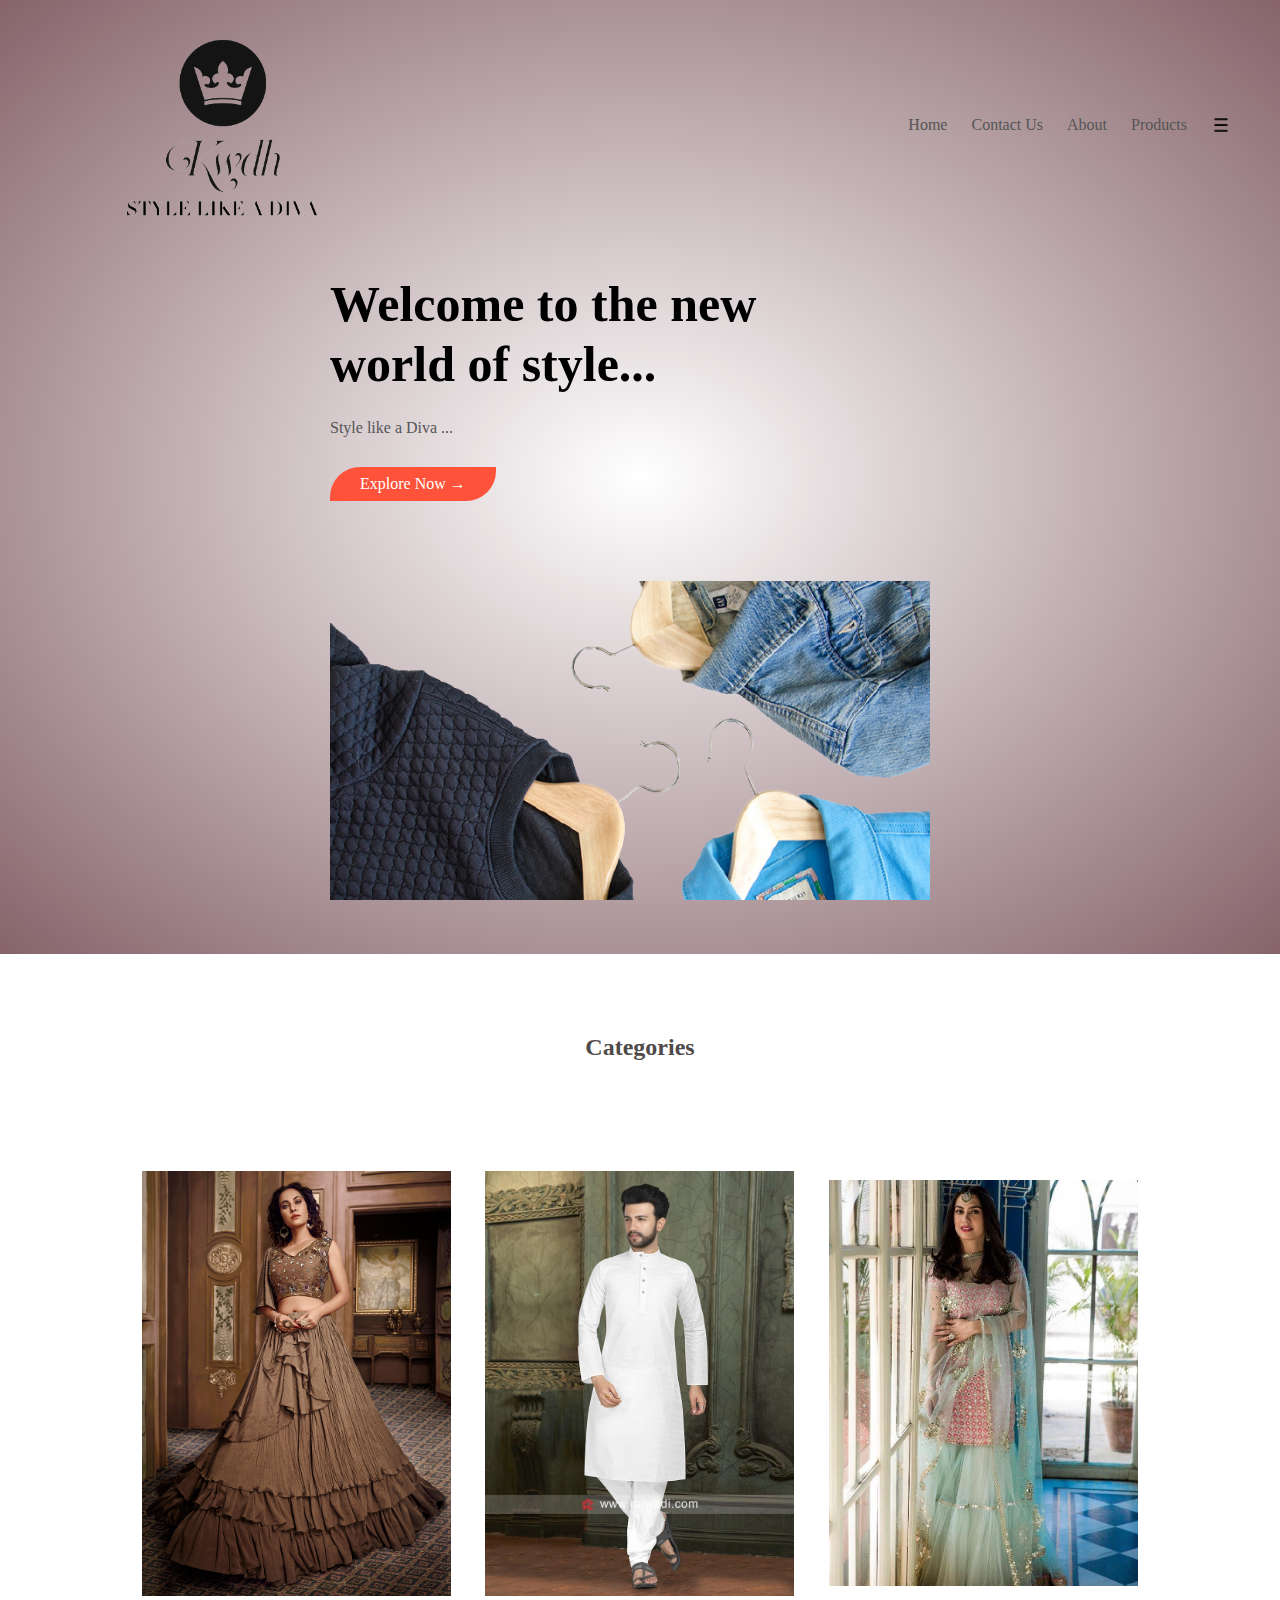
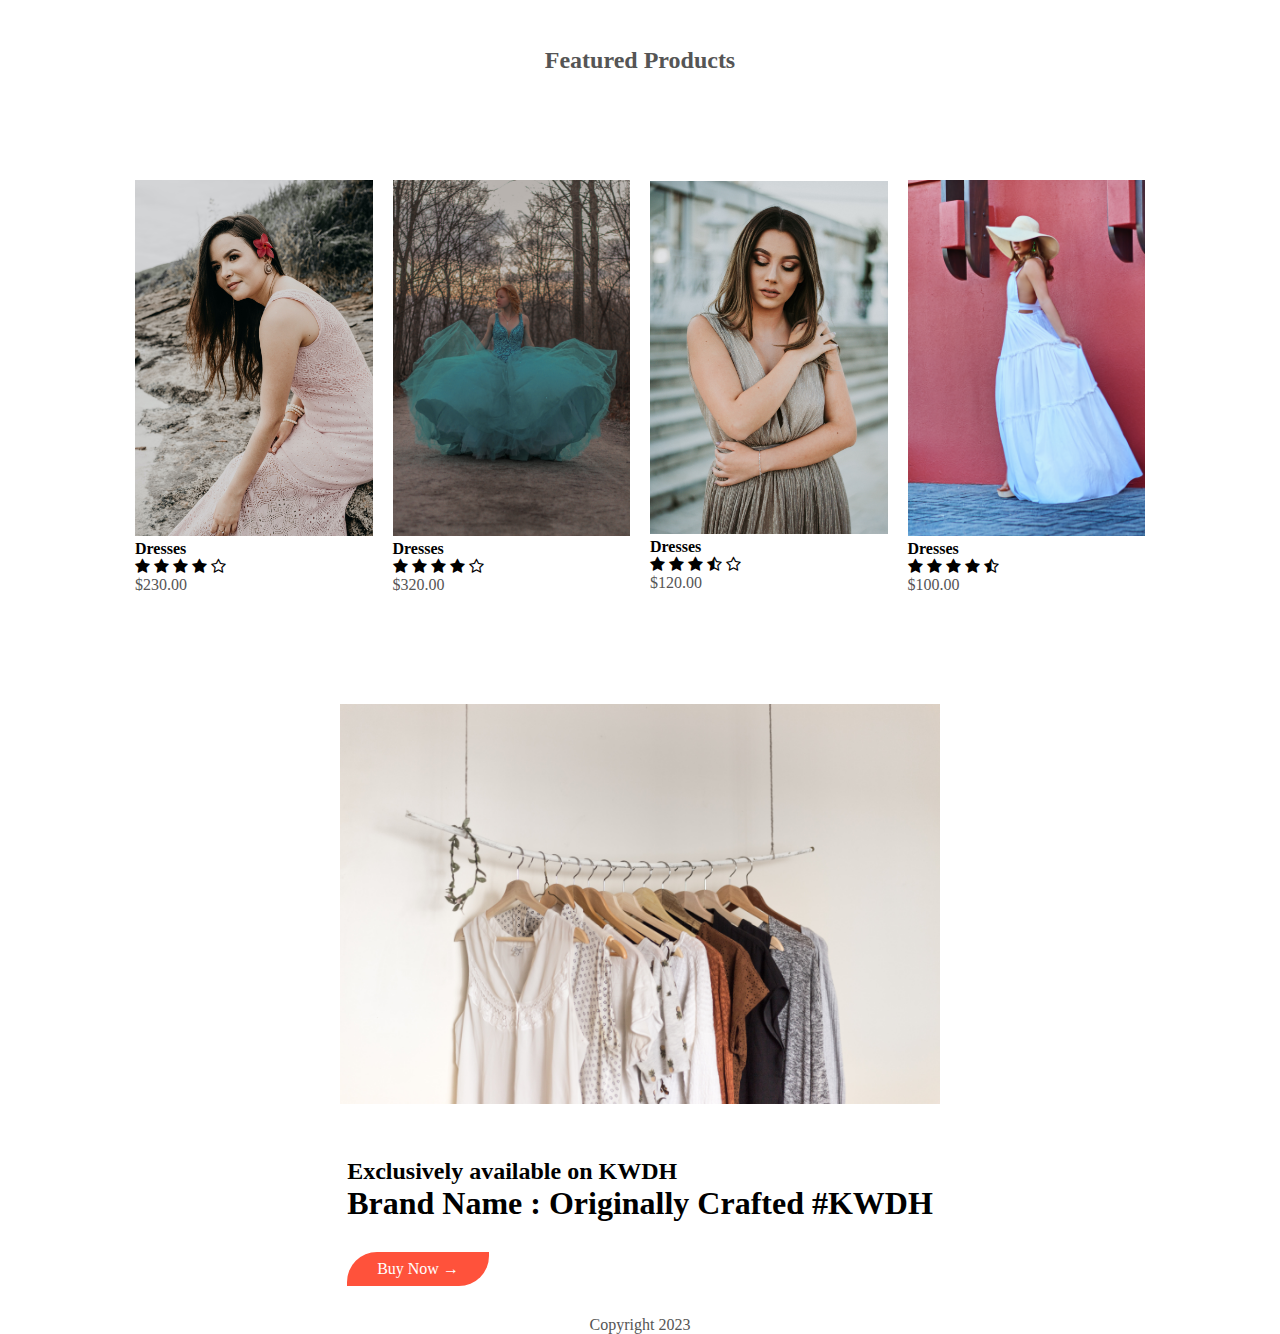
<file: catalog/index.html>
<!DOCTYPE html>
<html lang="en">
    <head>
        <meta charset="UTF-8">
        <title>Welcome to kwdh</title>
        <link rel="stylesheet" href="style.css">
        <link rel="stylesheet" href="https://stackpath.bootstrapcdn.com/font-awesome/4.7.0/css/font-awesome.min.css">
    </head>
    <body >
        <div class="header">
        <div class="container">
            <div class="navbar">
                <div class="logo">
                    <img src="images/logo.png" width="350px">
                </div>
                <nav>
                    <ul>
                        <li><a href="">Home</a></li>
                        <li><a href="">Contact Us</a></li>
                        <li><a href="">About</a></li>
                        <li><a href="">Products</a></li>
                    </ul>
                </nav>
                <img src="images/menu.png" class="menu-icon">
            </div>
            <div class="row">
                <div class="col-2">
                      <h1>Welcome to the new <br> world of style...</h1>
                      <p>Style like a Diva ...</p>
                      <a href="explore.html" class="btn">Explore Now &#8594;</a>
                </div>
                <div class="col-2">
                        <img src="images/image2.png">
                </div>
            </div>

        </div>
    </div>
        
    <div class="categories">
        <div class="small-container">
            <h2 class="tittle"> Categories</h2>
            <div class="row">
                <div class="col-3">
                    <img src="images/fc1.jpg">
                </div>
                <div class="col-3">
                    <img src="images/fc4.jpg">
                </div>
                <div class="col-3">
                    <img src="images/fc3.jpg">
                </div>
            </div>
        </div>
    </div>
          
    <div class="small-container">
        <h2 class="title">Featured Products</h2>
        <div class="row">
            <div class="col-4">
                   <img src="images/jonathan-borba-z96wMjSFKoM-unsplash.jpg">
                   <h4>Dresses</h4>
                   <div class="rating">
                    <i class="fa fa-star"></i>
                    <i class="fa fa-star"></i>
                    <i class="fa fa-star"></i>
                    <i class="fa fa-star"></i>
                    <i class="fa fa-star-o"></i>
                   </div>
                   <p>$230.00</p>
            </div>
            <div class="col-4">
                <img src="images/cg2.jpg">
                <h4>Dresses</h4>
                <div class="rating">
                 <i class="fa fa-star"></i>
                 <i class="fa fa-star"></i>
                 <i class="fa fa-star"></i>
                 <i class="fa fa-star"></i>
                 <i class="fa fa-star-o"></i>
                </div>
                <p>$320.00</p>
         </div>
         <div class="col-4">
            <img src="images/cg5.jpg">
            <h4>Dresses</h4>
            <div class="rating">
             <i class="fa fa-star"></i>
             <i class="fa fa-star"></i>
             <i class="fa fa-star"></i>
             <i class="fa fa-star-half-o"></i>
             <i class="fa fa-star-o"></i>
            </div>
            <p>$120.00</p>
     </div>
     <div class="col-4">
        <img src="images/chalo-garcia-JcWfwAIN0tc-unsplash.jpg">
        <h4>Dresses</h4>
        <div class="rating">
         <i class="fa fa-star"></i>
         <i class="fa fa-star"></i>
         <i class="fa fa-star"></i>
         <i class="fa fa-star"></i>
         <i class="fa fa-star-half-o"></i>
        </div>
        <p>$100.00</p>
 </div>

        </div>
    </div>
    <div class="offer">
        <div class="small-container">
            <div class="row">
                <div class="col-5">
                       <img src="images/priscilla-du-preez-dlxLGIy-2VU-unsplash.jpg" class="offer-img">
                </div>
                 <div class="col-5">
                     <h2>Exclusively available on KWDH</h2>
                     <h1> Brand Name : Originally Crafted #KWDH</h1>
                     <a href="" class="btn">Buy Now &#8594;</a>
                 </div>
            </div>
        </div>
    </div>
    
    <div class="footer">
        <div class="container">
            <div class="row">
                <div class="footer-col-1">
                    <h3></h3>
                </div>
            </div>
            
            <p class="Copyright">Copyright 2023</p>
        </div>
    </div>
    </body>
</html>
</file>
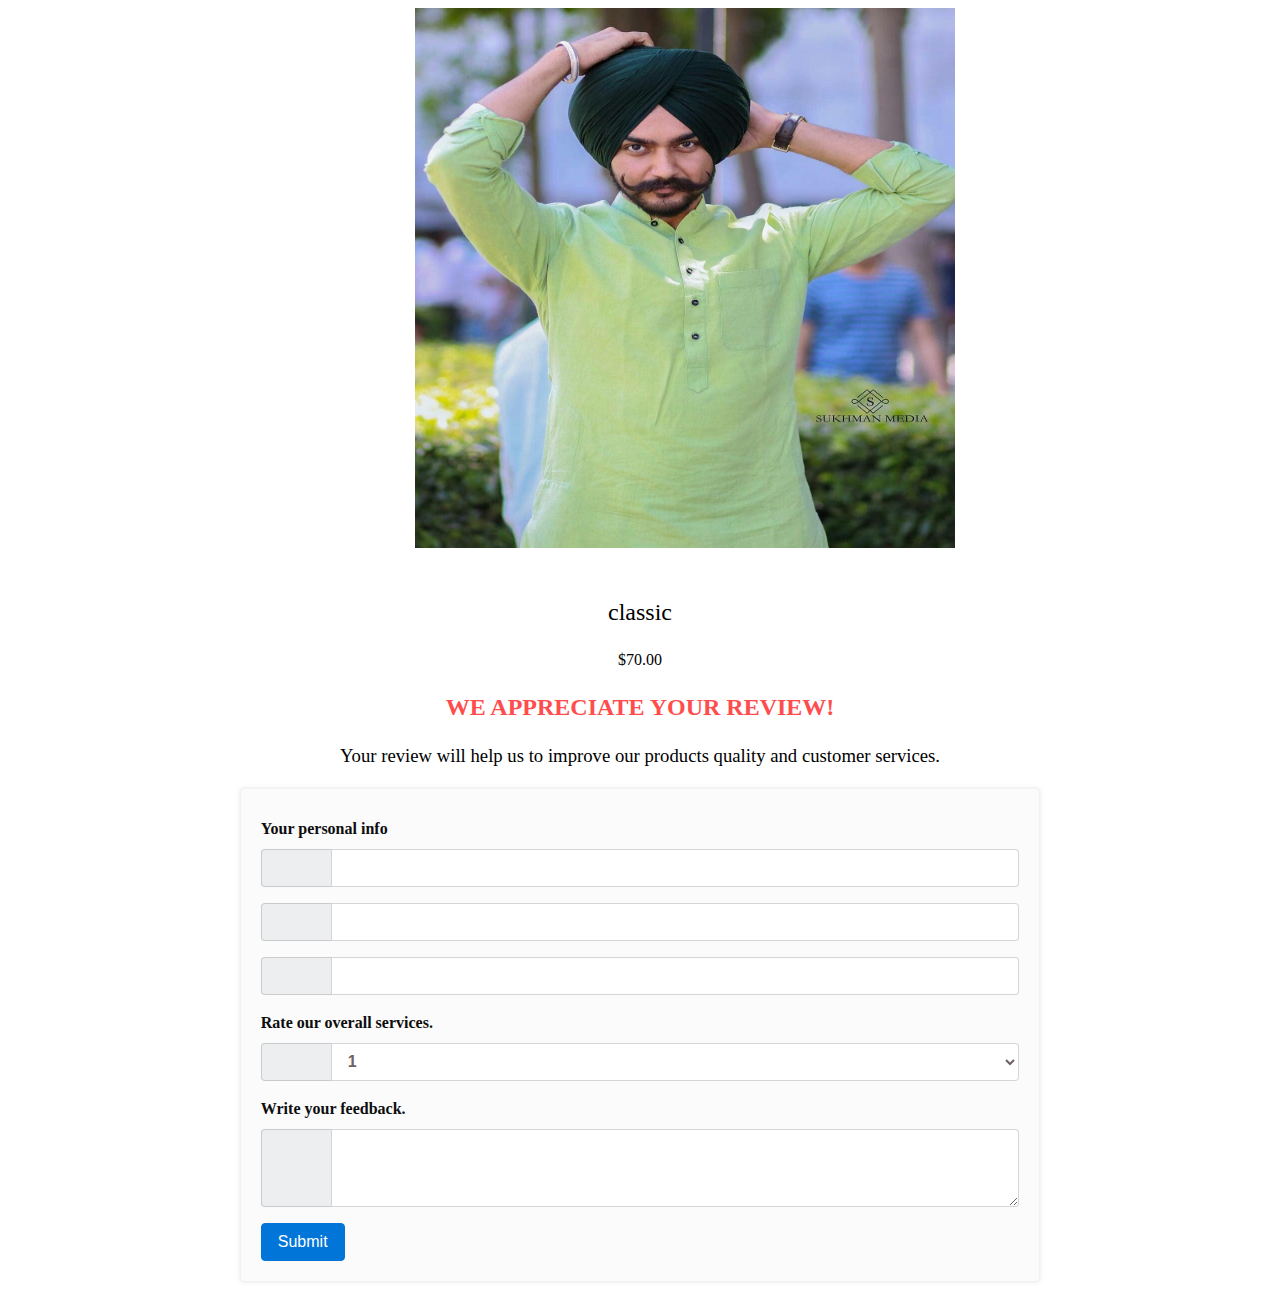
<file: catalog/classic.html>
<!DOCTYPE html>
<html lang="en">
<head>
    <meta charset="UTF-8">
    <meta http-equiv="X-UA-Compatible" content="IE=edge">
    <meta name="viewport" content="width=device-width, initial-scale=1.0">
    <title>Document</title>
  <style>
    #cf {
        position:relative;
        height:281px;
        width:450px;
        margin:0 auto;
      }
      
      #cf img {
        position:absolute;
        left:0;
        -webkit-transition: opacity 0s ease-in-out;
        -moz-transition: opacity 3s ease-in-out;
        -o-transition: opacity 3s ease-in-out;
        transition: opacity 3s ease-in-out;
      }
      
      #cf img.top:hover {
        opacity:0;
      }
      
    #feedback {
  max-width: 60%;
  width: 100%;
  margin: 10px auto;
  padding: 20px;
  border: solid 1px #f1f1f1;
  background: #fbfbfb;
  box-shadow: #e6e6e6 0 0 4px ;
  border-radius: 0.25rem;
}

@media (max-width: 720px) {
  #feedback{
    max-width: 90%;
  }
}

@media (max-width: 500px) {
  #feedback{
    padding: 10px;
  }
}

#fh2{
 padding: 2px 15px;
 color: #ff4d4d;
 text-align: center;
 
 
}

@media (max-width: 400px) {
  #fh2{
    font-size: 20px;
  }
}


#fh6 {
 padding: 2px 15px;
 color: #4d0er;
 text-align: center;
 font-weight: normal;
}

@media (max-width: 400px) {
  #fh6{
    font-size: 12px;
  }
}

.pinfo {
 margin: 8px auto;
 font-weight: bold;
 line-height: 1.5;
 color: #0d0d0d;
}
.form-group {
  margin-bottom: 1rem;
}
  
.form-control {
  display: block;
  width: 100%;
  padding: 0.5rem 0.75rem;
  font-size: 1rem;
  line-height: 1.25;
  font-weight: bold;
  color: #6C6262;
  background-color: #fff;
  background-image: none;
  -webkit-background-clip: padding-box;
          background-clip: padding-box;
  border: 1px solid rgba(0, 0, 0, 0.15);
  border-radius: 0.25rem;
  -webkit-transition: border-color ease-in-out 0.15s, -webkit-box-shadow ease-in-out 0.15s;
  transition: border-color ease-in-out 0.15s, -webkit-box-shadow ease-in-out 0.15s;
  -o-transition: border-color ease-in-out 0.15s, box-shadow ease-in-out 0.15s;
  transition: border-color ease-in-out 0.15s, box-shadow ease-in-out 0.15s;
  transition: border-color ease-in-out 0.15s, box-shadow ease-in-out 0.15s, -webkit-box-shadow ease-in-out 0.15s;
}

.form-control::-ms-expand {
  background-color: transparent;
  border: 0;
}

.form-control:focus {
  color: #696060;
  background-color: #fff;
  border-color: #5cb3fd;
  outline: none;
}

.form-control::-webkit-input-placeholder {
  color: #F34949;
  opacity: 1;
}

.form-control::-moz-placeholder {
  color: brown;
  opacity: 1;
}

.form-control:-ms-input-placeholder {
  color: blue;
  opacity: 1;
}

.form-control::placeholder {
  color: white;
  opacity: 1;
}

.form-control:disabled, .form-control[readonly] {
  background-color: red;
  opacity: 1;
}

.form-control:disabled {
  cursor: not-allowed;
}

select.form-control:not([size]):not([multiple]) {
  height: calc(2.25rem + 2px);
}

select.form-control:focus::-ms-value {
  color: green;
  background-color: #fff;
}

.form-control-file,
.form-control-range {
  display: block;
}

.input-group {
  position: relative;
  display: -webkit-box;
  display: -webkit-flex;
  display: -ms-flexbox;
  display: flex;
  width: 100%;
}

.input-group .form-control {
  position: relative;
  z-index: 2;
  -webkit-box-flex: 1;
  -webkit-flex: 1 1 auto;
      -ms-flex: 1 1 auto;
          flex: 1 1 auto;
  width: 1%;
  margin-bottom: 0;
}

.input-group .form-control:focus, .input-group .form-control:active, .input-group .form-control:hover {
  z-index: 3;
}

.input-group-addon,
.input-group-btn,
.input-group .form-control {
  display: -webkit-box;
  display: -webkit-flex;
  display: -ms-flexbox;
  display: flex;
  -webkit-box-orient: vertical;
  -webkit-box-direction: normal;
  -webkit-flex-direction: column;
      -ms-flex-direction: column;
          flex-direction: column;
  -webkit-box-pack: center;
  -webkit-justify-content: center;
      -ms-flex-pack: center;
          justify-content: center;
}

.input-group-addon:not(:first-child):not(:last-child),
.input-group-btn:not(:first-child):not(:last-child),
.input-group .form-control:not(:first-child):not(:last-child) {
  border-radius: 0;
}

.input-group-addon,
.input-group-btn {
  white-space: nowrap;
  vertical-align: middle;
}

.input-group-addon {
  width: 45px;
  padding: 0.5rem 0.75rem;
  margin-bottom: 0;
  font-size: 1rem;
  font-weight: normal;
  line-height: 1.25;
  color: #2e2e2e;
  text-align: center;
  background-color: #eceeef;
  border: 1px solid rgba(0, 0, 0, 0.15);
  border-radius: 0.25rem;
}

.input-group-addon.form-control-sm,
.input-group-sm > .input-group-addon,
.input-group-sm > .input-group-btn > .input-group-addon.btn {
  padding: 0.25rem 0.5rem;
  font-size: 0.875rem;
  border-radius: 0.2rem;
}

.input-group-addon.form-control-lg,
.input-group-lg > .input-group-addon,
.input-group-lg > .input-group-btn > .input-group-addon.btn {
  padding: 0.75rem 1.5rem;
  font-size: 1.25rem;
  border-radius: 0.3rem;
}

.input-group-addon input[type="radio"],
.input-group-addon input[type="checkbox"] {
  margin-top: 0;
}

.input-group .form-control:not(:last-child),
.input-group-addon:not(:last-child),
.input-group-btn:not(:last-child) > .btn,
.input-group-btn:not(:last-child) > .btn-group > .btn,
.input-group-btn:not(:last-child) > .dropdown-toggle,
.input-group-btn:not(:first-child) > .btn:not(:last-child):not(.dropdown-toggle),
.input-group-btn:not(:first-child) > .btn-group:not(:last-child) > .btn {
  border-bottom-right-radius: 0;
  border-top-right-radius: 0;
}

.input-group-addon:not(:last-child) {
  border-right: 0;
}

.input-group .form-control:not(:first-child),
.input-group-addon:not(:first-child),
.input-group-btn:not(:first-child) > .btn,
.input-group-btn:not(:first-child) > .btn-group > .btn,
.input-group-btn:not(:first-child) > .dropdown-toggle,
.input-group-btn:not(:last-child) > .btn:not(:first-child),
.input-group-btn:not(:last-child) > .btn-group:not(:first-child) > .btn {
  border-bottom-left-radius: 0;
  border-top-left-radius: 0;
}

.form-control + .input-group-addon:not(:first-child) {
  border-left: 0;
}

.btn {
  display: inline-block;
  font-weight: normal;
  line-height: 1.25;
  text-align: center;
  white-space: nowrap;
  vertical-align: middle;
  -webkit-user-select: none;
     -moz-user-select: none;
      -ms-user-select: none;
          user-select: none;
  border: 1px solid transparent;
  padding: 0.5rem 1rem;
  font-size: 1rem;
  border-radius: 0.25rem;
  -webkit-transition: all 0.2s ease-in-out;
  -o-transition: all 0.2s ease-in-out;
  transition: all 0.2s ease-in-out;
}

.btn:focus, .btn:hover {
  text-decoration: none;
}

.btn:focus, .btn.focus {
  outline: 0;
  -webkit-box-shadow: 0 0 0 2px rgba(2, 117, 216, 0.25);
          box-shadow: 0 0 0 2px rgba(2, 117, 216, 0.25);
}

.btn.disabled, .btn:disabled {
  cursor: not-allowed;
  opacity: .65;
}

.btn:active, .btn.active {
  background-image: none;
}

a.btn.disabled,
fieldset[disabled] a.btn {
  pointer-events: none;
}

.btn-primary {
  color: #fff;
  background-color: #0275d8;
  border-color: #0275d8;
}

.btn-primary:hover {
  color: #fff;
  background-color: #025aa5;
  border-color: #01549b;
}

.btn-primary:focus, .btn-primary.focus {
  -webkit-box-shadow: 0 0 0 2px rgba(2, 117, 216, 0.5);
          box-shadow: 0 0 0 2px rgba(2, 117, 216, 0.5);
}

.btn-primary.disabled, .btn-primary:disabled {
  background-color: #0275d8;
  border-color: #0275d8;
}

.btn-primary:active, .btn-primary.active,
.show > .btn-primary.dropdown-toggle {
  color: #fff;
  background-color: #025aa5;
  background-image: none;
  border-color: #01549b;
}
   
    </style>
</head>

<body>
    <div id="cf">
        <img class="top" src="images/kurta4.jpg" width="540px" height="540px" >
      </div>
<br>
<br>
<br>
<br>
<br>
<br>
<br>
<br>
<br>
<br>
<br>
<br>
<br>
<br>
<br>
<br>
<script src="images/kurta4.jpg"></script>
<h2 id="fh6">classic</h2>
<h4 id="fh6">$70.00</h4>
<h2 id="fh2">WE APPRECIATE YOUR REVIEW!</h2>
<h3 id="fh6">Your review will help us to improve our products quality and customer services.</h3>


<form id="feedback" action="">
  <div class="pinfo">Your personal info</div>
  
<div class="form-group">
  <div class="col-md-4 inputGroupContainer">
  <div class="input-group">
  <span class="input-group-addon"><i class="fa fa-user"></i></span>
  <input  name="name" placeholder="John Doe" class="form-control"  type="text">
    </div>
  </div>
</div>

<div class="form-group">
  <div class="col-md-4 inputGroupContainer">
  <div class="input-group">
  <span class="input-group-addon"><i class="fa fa-envelope"></i></span>
    <input name="email" type="email" class="form-control" placeholder="john.doe@yahoo.com">
     </div>
  </div>
</div>

<div class="form-group">
  <div class="col-md-4 inputGroupContainer">
  <div class="input-group">
    <span class="input-group-addon"><i class="fa fa-phone"></i></span>
    <input  name="Phonenumber" placeholder="9056811000" class="form-control"  type="digit">
    </div>
  </div>
</div>

 <div class="pinfo">Rate our overall services.</div>
  

<div class="form-group">
  <div class="col-md-4 inputGroupContainer">
  <div class="input-group">
  <span class="input-group-addon"><i class="fa fa-heart"></i></span>
   <select class="form-control" id="rate">
      <option value="1star">1</option>
      <option value="2stars">2</option>
      <option value="3stars">3</option>
      <option value="4stars">4</option>
      <option value="5stars">5</option>
    </select>
    </div>
  </div>
</div>

 <div class="pinfo">Write your feedback.</div>
  

<div class="form-group">
  <div class="col-md-4 inputGroupContainer">
  <div class="input-group">
  <span class="input-group-addon"><i class="fa fa-pencil"></i></span>
  <textarea class="form-control" id="review" rows="3"></textarea>
 
    </div>
  </div>
</div>

 <button type="submit" class="btn btn-primary">Submit</button>


</form>

</body>
</html>
</file>
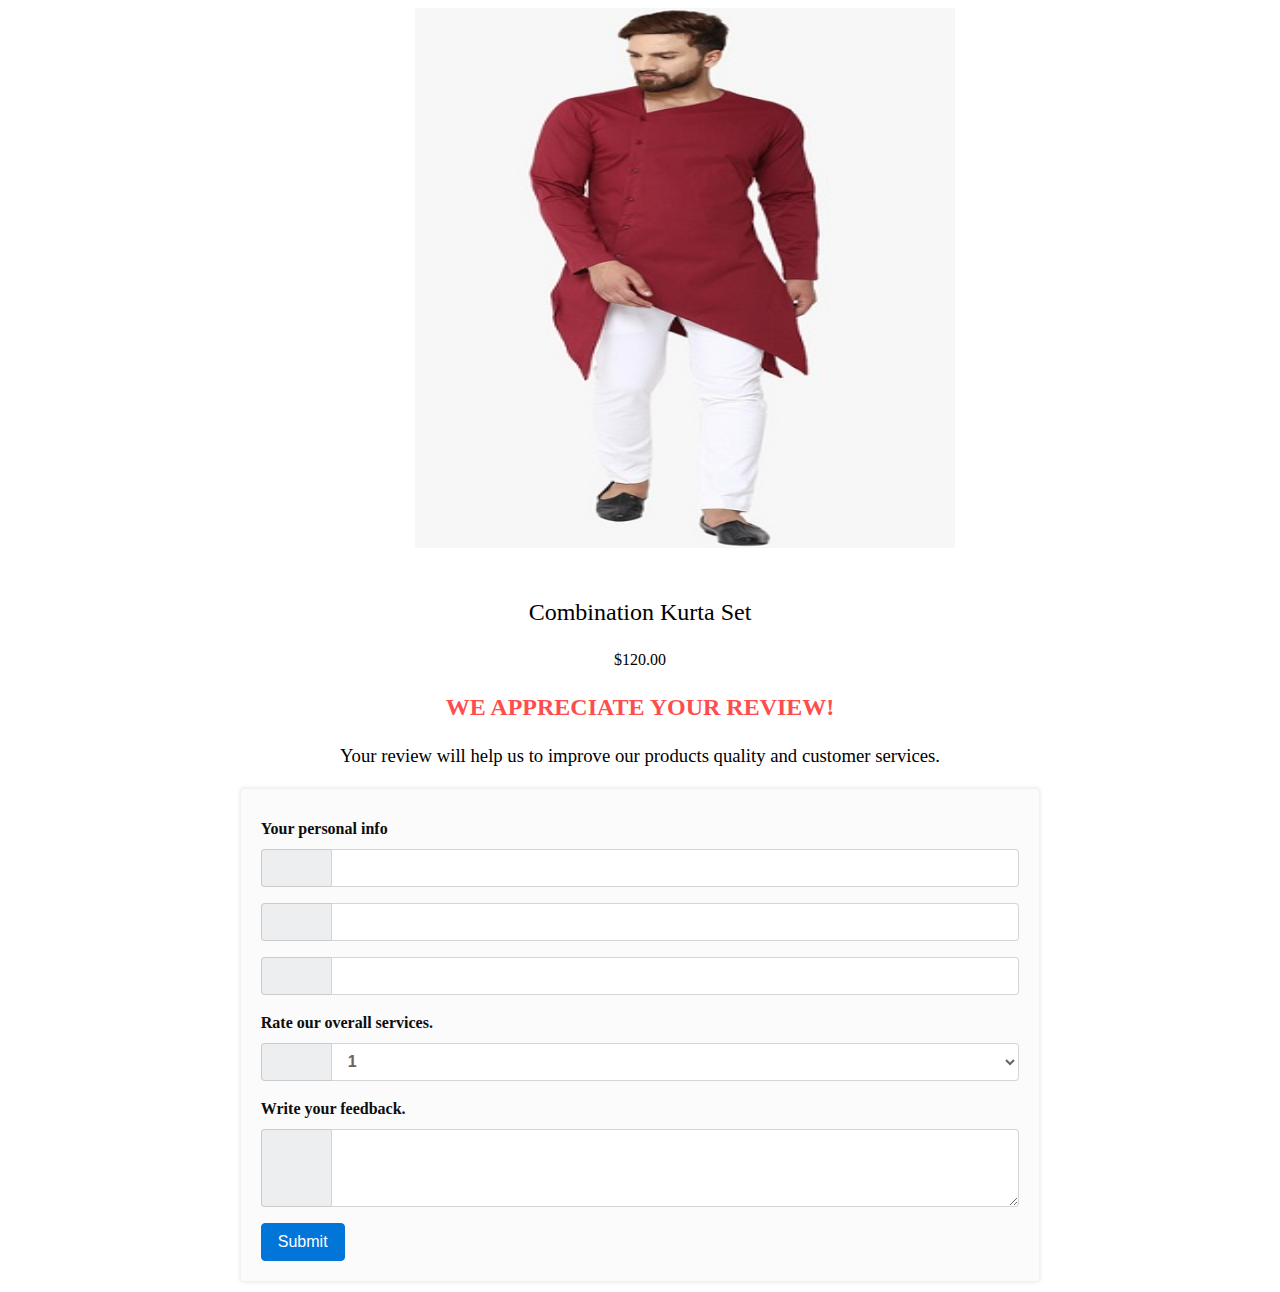
<file: catalog/combination kurta.html>
<!DOCTYPE html>
<html lang="en">
<head>
    <meta charset="UTF-8">
    <meta http-equiv="X-UA-Compatible" content="IE=edge">
    <meta name="viewport" content="width=device-width, initial-scale=1.0">
    <title>Document</title>
  <style>
    #cf {
        position:relative;
        height:281px;
        width:450px;
        margin:0 auto;
      }
      
      #cf img {
        position:absolute;
        left:0;
        -webkit-transition: opacity 0s ease-in-out;
        -moz-transition: opacity 3s ease-in-out;
        -o-transition: opacity 3s ease-in-out;
        transition: opacity 3s ease-in-out;
      }
      
      #cf img.top:hover {
        opacity:0;
      }
      
    #feedback {
  max-width: 60%;
  width: 100%;
  margin: 10px auto;
  padding: 20px;
  border: solid 1px #f1f1f1;
  background: #fbfbfb;
  box-shadow: #e6e6e6 0 0 4px ;
  border-radius: 0.25rem;
}

@media (max-width: 720px) {
  #feedback{
    max-width: 90%;
  }
}

@media (max-width: 500px) {
  #feedback{
    padding: 10px;
  }
}

#fh2{
 padding: 2px 15px;
 color: #ff4d4d;
 text-align: center;
 
 
}

@media (max-width: 400px) {
  #fh2{
    font-size: 20px;
  }
}


#fh6 {
 padding: 2px 15px;
 color: #4d0er;
 text-align: center;
 font-weight: normal;
}

@media (max-width: 400px) {
  #fh6{
    font-size: 12px;
  }
}

.pinfo {
 margin: 8px auto;
 font-weight: bold;
 line-height: 1.5;
 color: #0d0d0d;
}
.form-group {
  margin-bottom: 1rem;
}
  
.form-control {
  display: block;
  width: 100%;
  padding: 0.5rem 0.75rem;
  font-size: 1rem;
  line-height: 1.25;
  font-weight: bold;
  color: #6C6262;
  background-color: #fff;
  background-image: none;
  -webkit-background-clip: padding-box;
          background-clip: padding-box;
  border: 1px solid rgba(0, 0, 0, 0.15);
  border-radius: 0.25rem;
  -webkit-transition: border-color ease-in-out 0.15s, -webkit-box-shadow ease-in-out 0.15s;
  transition: border-color ease-in-out 0.15s, -webkit-box-shadow ease-in-out 0.15s;
  -o-transition: border-color ease-in-out 0.15s, box-shadow ease-in-out 0.15s;
  transition: border-color ease-in-out 0.15s, box-shadow ease-in-out 0.15s;
  transition: border-color ease-in-out 0.15s, box-shadow ease-in-out 0.15s, -webkit-box-shadow ease-in-out 0.15s;
}

.form-control::-ms-expand {
  background-color: transparent;
  border: 0;
}

.form-control:focus {
  color: #696060;
  background-color: #fff;
  border-color: #5cb3fd;
  outline: none;
}

.form-control::-webkit-input-placeholder {
  color: #F34949;
  opacity: 1;
}

.form-control::-moz-placeholder {
  color: brown;
  opacity: 1;
}

.form-control:-ms-input-placeholder {
  color: blue;
  opacity: 1;
}

.form-control::placeholder {
  color: white;
  opacity: 1;
}

.form-control:disabled, .form-control[readonly] {
  background-color: red;
  opacity: 1;
}

.form-control:disabled {
  cursor: not-allowed;
}

select.form-control:not([size]):not([multiple]) {
  height: calc(2.25rem + 2px);
}

select.form-control:focus::-ms-value {
  color: green;
  background-color: #fff;
}

.form-control-file,
.form-control-range {
  display: block;
}

.input-group {
  position: relative;
  display: -webkit-box;
  display: -webkit-flex;
  display: -ms-flexbox;
  display: flex;
  width: 100%;
}

.input-group .form-control {
  position: relative;
  z-index: 2;
  -webkit-box-flex: 1;
  -webkit-flex: 1 1 auto;
      -ms-flex: 1 1 auto;
          flex: 1 1 auto;
  width: 1%;
  margin-bottom: 0;
}

.input-group .form-control:focus, .input-group .form-control:active, .input-group .form-control:hover {
  z-index: 3;
}

.input-group-addon,
.input-group-btn,
.input-group .form-control {
  display: -webkit-box;
  display: -webkit-flex;
  display: -ms-flexbox;
  display: flex;
  -webkit-box-orient: vertical;
  -webkit-box-direction: normal;
  -webkit-flex-direction: column;
      -ms-flex-direction: column;
          flex-direction: column;
  -webkit-box-pack: center;
  -webkit-justify-content: center;
      -ms-flex-pack: center;
          justify-content: center;
}

.input-group-addon:not(:first-child):not(:last-child),
.input-group-btn:not(:first-child):not(:last-child),
.input-group .form-control:not(:first-child):not(:last-child) {
  border-radius: 0;
}

.input-group-addon,
.input-group-btn {
  white-space: nowrap;
  vertical-align: middle;
}

.input-group-addon {
  width: 45px;
  padding: 0.5rem 0.75rem;
  margin-bottom: 0;
  font-size: 1rem;
  font-weight: normal;
  line-height: 1.25;
  color: #2e2e2e;
  text-align: center;
  background-color: #eceeef;
  border: 1px solid rgba(0, 0, 0, 0.15);
  border-radius: 0.25rem;
}

.input-group-addon.form-control-sm,
.input-group-sm > .input-group-addon,
.input-group-sm > .input-group-btn > .input-group-addon.btn {
  padding: 0.25rem 0.5rem;
  font-size: 0.875rem;
  border-radius: 0.2rem;
}

.input-group-addon.form-control-lg,
.input-group-lg > .input-group-addon,
.input-group-lg > .input-group-btn > .input-group-addon.btn {
  padding: 0.75rem 1.5rem;
  font-size: 1.25rem;
  border-radius: 0.3rem;
}

.input-group-addon input[type="radio"],
.input-group-addon input[type="checkbox"] {
  margin-top: 0;
}

.input-group .form-control:not(:last-child),
.input-group-addon:not(:last-child),
.input-group-btn:not(:last-child) > .btn,
.input-group-btn:not(:last-child) > .btn-group > .btn,
.input-group-btn:not(:last-child) > .dropdown-toggle,
.input-group-btn:not(:first-child) > .btn:not(:last-child):not(.dropdown-toggle),
.input-group-btn:not(:first-child) > .btn-group:not(:last-child) > .btn {
  border-bottom-right-radius: 0;
  border-top-right-radius: 0;
}

.input-group-addon:not(:last-child) {
  border-right: 0;
}

.input-group .form-control:not(:first-child),
.input-group-addon:not(:first-child),
.input-group-btn:not(:first-child) > .btn,
.input-group-btn:not(:first-child) > .btn-group > .btn,
.input-group-btn:not(:first-child) > .dropdown-toggle,
.input-group-btn:not(:last-child) > .btn:not(:first-child),
.input-group-btn:not(:last-child) > .btn-group:not(:first-child) > .btn {
  border-bottom-left-radius: 0;
  border-top-left-radius: 0;
}

.form-control + .input-group-addon:not(:first-child) {
  border-left: 0;
}

.btn {
  display: inline-block;
  font-weight: normal;
  line-height: 1.25;
  text-align: center;
  white-space: nowrap;
  vertical-align: middle;
  -webkit-user-select: none;
     -moz-user-select: none;
      -ms-user-select: none;
          user-select: none;
  border: 1px solid transparent;
  padding: 0.5rem 1rem;
  font-size: 1rem;
  border-radius: 0.25rem;
  -webkit-transition: all 0.2s ease-in-out;
  -o-transition: all 0.2s ease-in-out;
  transition: all 0.2s ease-in-out;
}

.btn:focus, .btn:hover {
  text-decoration: none;
}

.btn:focus, .btn.focus {
  outline: 0;
  -webkit-box-shadow: 0 0 0 2px rgba(2, 117, 216, 0.25);
          box-shadow: 0 0 0 2px rgba(2, 117, 216, 0.25);
}

.btn.disabled, .btn:disabled {
  cursor: not-allowed;
  opacity: .65;
}

.btn:active, .btn.active {
  background-image: none;
}

a.btn.disabled,
fieldset[disabled] a.btn {
  pointer-events: none;
}

.btn-primary {
  color: #fff;
  background-color: #0275d8;
  border-color: #0275d8;
}

.btn-primary:hover {
  color: #fff;
  background-color: #025aa5;
  border-color: #01549b;
}

.btn-primary:focus, .btn-primary.focus {
  -webkit-box-shadow: 0 0 0 2px rgba(2, 117, 216, 0.5);
          box-shadow: 0 0 0 2px rgba(2, 117, 216, 0.5);
}

.btn-primary.disabled, .btn-primary:disabled {
  background-color: #0275d8;
  border-color: #0275d8;
}

.btn-primary:active, .btn-primary.active,
.show > .btn-primary.dropdown-toggle {
  color: #fff;
  background-color: #025aa5;
  background-image: none;
  border-color: #01549b;
}
   
    </style>
</head>

<body>
    <div id="cf">
        <img class="top" src="images/kurta3.jpg" width="540px" height="540px" >
      </div>
<br>
<br>
<br>
<br>
<br>
<br>
<br>
<br>
<br>
<br>
<br>
<br>
<br>
<br>
<br>
<br>
<script src="images/kurta3.jpg"></script>
<h2 id="fh6">Combination Kurta Set</h2>
<h4 id="fh6">$120.00</h4>
<h2 id="fh2">WE APPRECIATE YOUR REVIEW!</h2>
<h3 id="fh6">Your review will help us to improve our products quality and customer services.</h3>


<form id="feedback" action="">
  <div class="pinfo">Your personal info</div>
  
<div class="form-group">
  <div class="col-md-4 inputGroupContainer">
  <div class="input-group">
  <span class="input-group-addon"><i class="fa fa-user"></i></span>
  <input  name="name" placeholder="John Doe" class="form-control"  type="text">
    </div>
  </div>
</div>

<div class="form-group">
  <div class="col-md-4 inputGroupContainer">
  <div class="input-group">
  <span class="input-group-addon"><i class="fa fa-envelope"></i></span>
    <input name="email" type="email" class="form-control" placeholder="john.doe@yahoo.com">
     </div>
  </div>
</div>

<div class="form-group">
  <div class="col-md-4 inputGroupContainer">
  <div class="input-group">
    <span class="input-group-addon"><i class="fa fa-phone"></i></span>
    <input  name="Phonenumber" placeholder="9056811000" class="form-control"  type="digit">
    </div>
  </div>
</div>

 <div class="pinfo">Rate our overall services.</div>
  

<div class="form-group">
  <div class="col-md-4 inputGroupContainer">
  <div class="input-group">
  <span class="input-group-addon"><i class="fa fa-heart"></i></span>
   <select class="form-control" id="rate">
      <option value="1star">1</option>
      <option value="2stars">2</option>
      <option value="3stars">3</option>
      <option value="4stars">4</option>
      <option value="5stars">5</option>
    </select>
    </div>
  </div>
</div>

 <div class="pinfo">Write your feedback.</div>
  

<div class="form-group">
  <div class="col-md-4 inputGroupContainer">
  <div class="input-group">
  <span class="input-group-addon"><i class="fa fa-pencil"></i></span>
  <textarea class="form-control" id="review" rows="3"></textarea>
 
    </div>
  </div>
</div>

 <button type="submit" class="btn btn-primary">Submit</button>


</form>

</body>
</html>
</file>
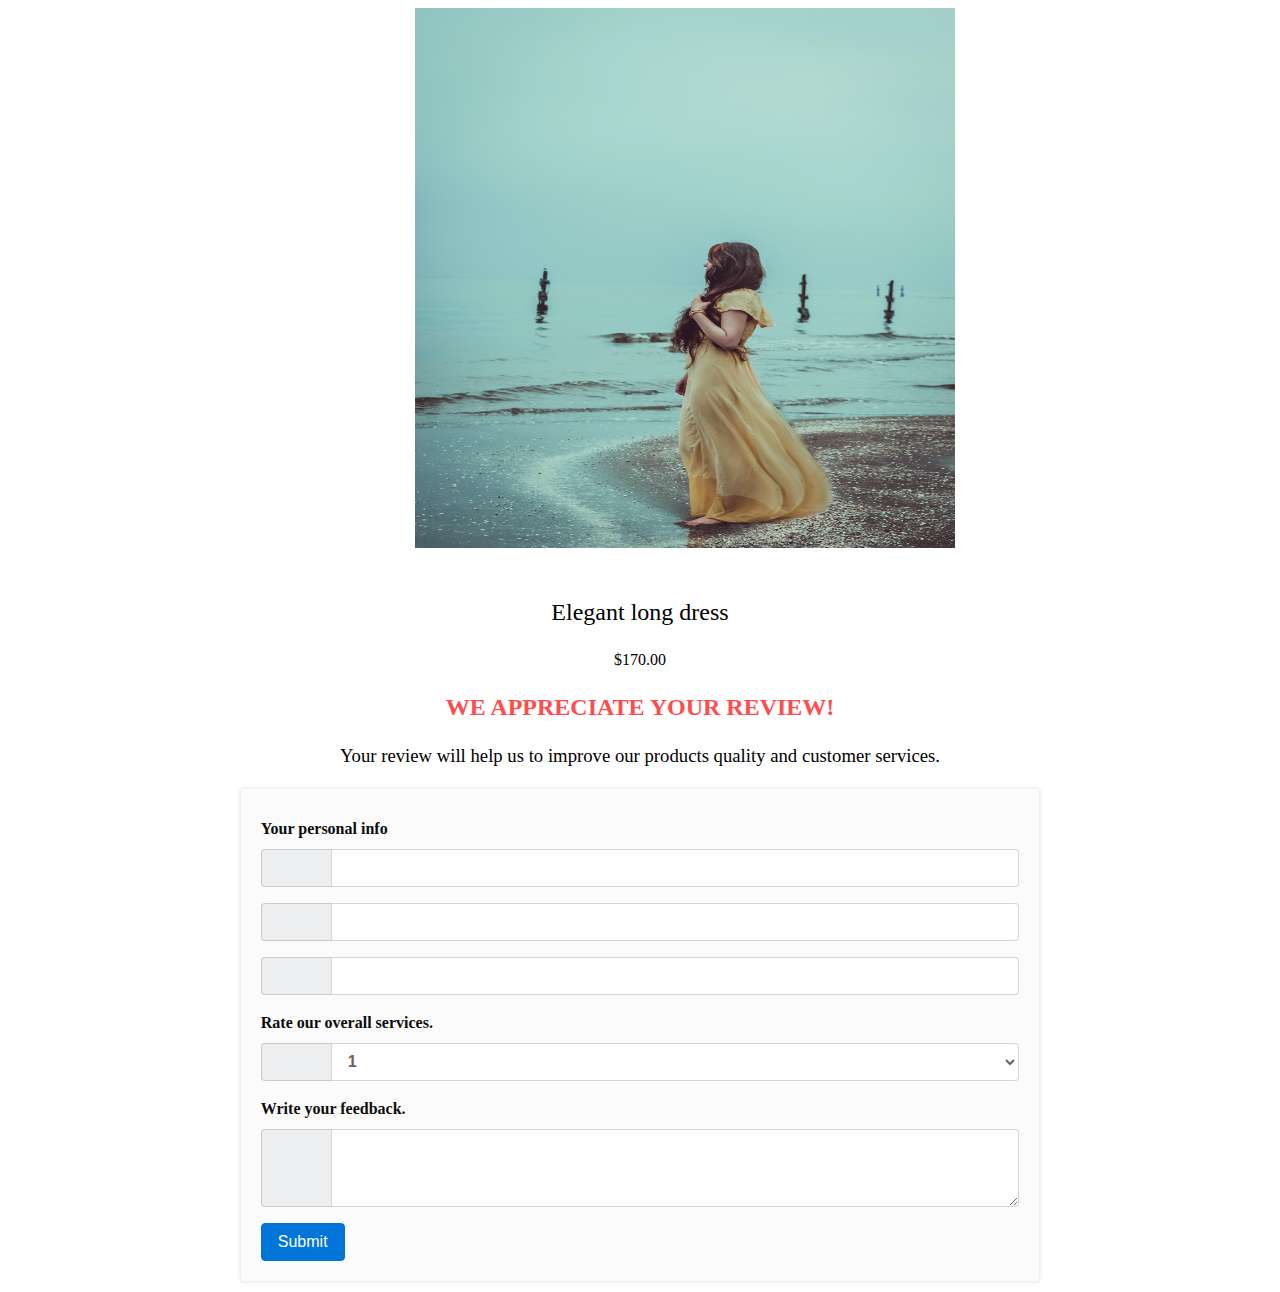
<file: catalog/elegant long dress.html>
<!DOCTYPE html>
<html lang="en">
<head>
    <meta charset="UTF-8">
    <meta http-equiv="X-UA-Compatible" content="IE=edge">
    <meta name="viewport" content="width=device-width, initial-scale=1.0">
    <title>Document</title>
  <style>
    #cf {
        position:relative;
        height:281px;
        width:450px;
        margin:0 auto;
      }
      
      #cf img {
        position:absolute;
        left:0;
        -webkit-transition: opacity 0s ease-in-out;
        -moz-transition: opacity 3s ease-in-out;
        -o-transition: opacity 3s ease-in-out;
        transition: opacity 3s ease-in-out;
      }
      
      #cf img.top:hover {
        opacity:0;
      }
      
    #feedback {
  max-width: 60%;
  width: 100%;
  margin: 10px auto;
  padding: 20px;
  border: solid 1px #f1f1f1;
  background: #fbfbfb;
  box-shadow: #e6e6e6 0 0 4px ;
  border-radius: 0.25rem;
}

@media (max-width: 720px) {
  #feedback{
    max-width: 90%;
  }
}

@media (max-width: 500px) {
  #feedback{
    padding: 10px;
  }
}

#fh2{
 padding: 2px 15px;
 color: #ff4d4d;
 text-align: center;
 
 
}

@media (max-width: 400px) {
  #fh2{
    font-size: 20px;
  }
}


#fh6 {
 padding: 2px 15px;
 color: #4d0er;
 text-align: center;
 font-weight: normal;
}

@media (max-width: 400px) {
  #fh6{
    font-size: 12px;
  }
}

.pinfo {
 margin: 8px auto;
 font-weight: bold;
 line-height: 1.5;
 color: #0d0d0d;
}
.form-group {
  margin-bottom: 1rem;
}
  
.form-control {
  display: block;
  width: 100%;
  padding: 0.5rem 0.75rem;
  font-size: 1rem;
  line-height: 1.25;
  font-weight: bold;
  color: #6C6262;
  background-color: #fff;
  background-image: none;
  -webkit-background-clip: padding-box;
          background-clip: padding-box;
  border: 1px solid rgba(0, 0, 0, 0.15);
  border-radius: 0.25rem;
  -webkit-transition: border-color ease-in-out 0.15s, -webkit-box-shadow ease-in-out 0.15s;
  transition: border-color ease-in-out 0.15s, -webkit-box-shadow ease-in-out 0.15s;
  -o-transition: border-color ease-in-out 0.15s, box-shadow ease-in-out 0.15s;
  transition: border-color ease-in-out 0.15s, box-shadow ease-in-out 0.15s;
  transition: border-color ease-in-out 0.15s, box-shadow ease-in-out 0.15s, -webkit-box-shadow ease-in-out 0.15s;
}

.form-control::-ms-expand {
  background-color: transparent;
  border: 0;
}

.form-control:focus {
  color: #696060;
  background-color: #fff;
  border-color: #5cb3fd;
  outline: none;
}

.form-control::-webkit-input-placeholder {
  color: #F34949;
  opacity: 1;
}

.form-control::-moz-placeholder {
  color: brown;
  opacity: 1;
}

.form-control:-ms-input-placeholder {
  color: blue;
  opacity: 1;
}

.form-control::placeholder {
  color: white;
  opacity: 1;
}

.form-control:disabled, .form-control[readonly] {
  background-color: red;
  opacity: 1;
}

.form-control:disabled {
  cursor: not-allowed;
}

select.form-control:not([size]):not([multiple]) {
  height: calc(2.25rem + 2px);
}

select.form-control:focus::-ms-value {
  color: green;
  background-color: #fff;
}

.form-control-file,
.form-control-range {
  display: block;
}

.input-group {
  position: relative;
  display: -webkit-box;
  display: -webkit-flex;
  display: -ms-flexbox;
  display: flex;
  width: 100%;
}

.input-group .form-control {
  position: relative;
  z-index: 2;
  -webkit-box-flex: 1;
  -webkit-flex: 1 1 auto;
      -ms-flex: 1 1 auto;
          flex: 1 1 auto;
  width: 1%;
  margin-bottom: 0;
}

.input-group .form-control:focus, .input-group .form-control:active, .input-group .form-control:hover {
  z-index: 3;
}

.input-group-addon,
.input-group-btn,
.input-group .form-control {
  display: -webkit-box;
  display: -webkit-flex;
  display: -ms-flexbox;
  display: flex;
  -webkit-box-orient: vertical;
  -webkit-box-direction: normal;
  -webkit-flex-direction: column;
      -ms-flex-direction: column;
          flex-direction: column;
  -webkit-box-pack: center;
  -webkit-justify-content: center;
      -ms-flex-pack: center;
          justify-content: center;
}

.input-group-addon:not(:first-child):not(:last-child),
.input-group-btn:not(:first-child):not(:last-child),
.input-group .form-control:not(:first-child):not(:last-child) {
  border-radius: 0;
}

.input-group-addon,
.input-group-btn {
  white-space: nowrap;
  vertical-align: middle;
}

.input-group-addon {
  width: 45px;
  padding: 0.5rem 0.75rem;
  margin-bottom: 0;
  font-size: 1rem;
  font-weight: normal;
  line-height: 1.25;
  color: #2e2e2e;
  text-align: center;
  background-color: #eceeef;
  border: 1px solid rgba(0, 0, 0, 0.15);
  border-radius: 0.25rem;
}

.input-group-addon.form-control-sm,
.input-group-sm > .input-group-addon,
.input-group-sm > .input-group-btn > .input-group-addon.btn {
  padding: 0.25rem 0.5rem;
  font-size: 0.875rem;
  border-radius: 0.2rem;
}

.input-group-addon.form-control-lg,
.input-group-lg > .input-group-addon,
.input-group-lg > .input-group-btn > .input-group-addon.btn {
  padding: 0.75rem 1.5rem;
  font-size: 1.25rem;
  border-radius: 0.3rem;
}

.input-group-addon input[type="radio"],
.input-group-addon input[type="checkbox"] {
  margin-top: 0;
}

.input-group .form-control:not(:last-child),
.input-group-addon:not(:last-child),
.input-group-btn:not(:last-child) > .btn,
.input-group-btn:not(:last-child) > .btn-group > .btn,
.input-group-btn:not(:last-child) > .dropdown-toggle,
.input-group-btn:not(:first-child) > .btn:not(:last-child):not(.dropdown-toggle),
.input-group-btn:not(:first-child) > .btn-group:not(:last-child) > .btn {
  border-bottom-right-radius: 0;
  border-top-right-radius: 0;
}

.input-group-addon:not(:last-child) {
  border-right: 0;
}

.input-group .form-control:not(:first-child),
.input-group-addon:not(:first-child),
.input-group-btn:not(:first-child) > .btn,
.input-group-btn:not(:first-child) > .btn-group > .btn,
.input-group-btn:not(:first-child) > .dropdown-toggle,
.input-group-btn:not(:last-child) > .btn:not(:first-child),
.input-group-btn:not(:last-child) > .btn-group:not(:first-child) > .btn {
  border-bottom-left-radius: 0;
  border-top-left-radius: 0;
}

.form-control + .input-group-addon:not(:first-child) {
  border-left: 0;
}

.btn {
  display: inline-block;
  font-weight: normal;
  line-height: 1.25;
  text-align: center;
  white-space: nowrap;
  vertical-align: middle;
  -webkit-user-select: none;
     -moz-user-select: none;
      -ms-user-select: none;
          user-select: none;
  border: 1px solid transparent;
  padding: 0.5rem 1rem;
  font-size: 1rem;
  border-radius: 0.25rem;
  -webkit-transition: all 0.2s ease-in-out;
  -o-transition: all 0.2s ease-in-out;
  transition: all 0.2s ease-in-out;
}

.btn:focus, .btn:hover {
  text-decoration: none;
}

.btn:focus, .btn.focus {
  outline: 0;
  -webkit-box-shadow: 0 0 0 2px rgba(2, 117, 216, 0.25);
          box-shadow: 0 0 0 2px rgba(2, 117, 216, 0.25);
}

.btn.disabled, .btn:disabled {
  cursor: not-allowed;
  opacity: .65;
}

.btn:active, .btn.active {
  background-image: none;
}

a.btn.disabled,
fieldset[disabled] a.btn {
  pointer-events: none;
}

.btn-primary {
  color: #fff;
  background-color: #0275d8;
  border-color: #0275d8;
}

.btn-primary:hover {
  color: #fff;
  background-color: #025aa5;
  border-color: #01549b;
}

.btn-primary:focus, .btn-primary.focus {
  -webkit-box-shadow: 0 0 0 2px rgba(2, 117, 216, 0.5);
          box-shadow: 0 0 0 2px rgba(2, 117, 216, 0.5);
}

.btn-primary.disabled, .btn-primary:disabled {
  background-color: #0275d8;
  border-color: #0275d8;
}

.btn-primary:active, .btn-primary.active,
.show > .btn-primary.dropdown-toggle {
  color: #fff;
  background-color: #025aa5;
  background-image: none;
  border-color: #01549b;
}
   
    </style>
</head>

<body>
    <div id="cf">
        <img class="top" src="images/i-am_nah-OT0_1I7s_j0-unsplash.jpg" width="540px" height="540px" >
      </div>
<br>
<br>
<br>
<br>
<br>
<br>
<br>
<br>
<br>
<br>
<br>
<br>
<br>
<br>
<br>
<br>
<script src="images/i-am_nah-OT0_1I7s_j0-unsplash.jpg"></script>
<h2 id="fh6">Elegant long dress</h2>
<h4 id="fh6">$170.00</h4>
<h2 id="fh2">WE APPRECIATE YOUR REVIEW!</h2>
<h3 id="fh6">Your review will help us to improve our products quality and customer services.</h3>


<form id="feedback" action="">
  <div class="pinfo">Your personal info</div>
  
<div class="form-group">
  <div class="col-md-4 inputGroupContainer">
  <div class="input-group">
  <span class="input-group-addon"><i class="fa fa-user"></i></span>
  <input  name="name" placeholder="John Doe" class="form-control"  type="text">
    </div>
  </div>
</div>

<div class="form-group">
  <div class="col-md-4 inputGroupContainer">
  <div class="input-group">
  <span class="input-group-addon"><i class="fa fa-envelope"></i></span>
    <input name="email" type="email" class="form-control" placeholder="john.doe@yahoo.com">
     </div>
  </div>
</div>

<div class="form-group">
  <div class="col-md-4 inputGroupContainer">
  <div class="input-group">
    <span class="input-group-addon"><i class="fa fa-phone"></i></span>
    <input  name="Phonenumber" placeholder="9056811000" class="form-control"  type="digit">
    </div>
  </div>
</div>

 <div class="pinfo">Rate our overall services.</div>
  

<div class="form-group">
  <div class="col-md-4 inputGroupContainer">
  <div class="input-group">
  <span class="input-group-addon"><i class="fa fa-heart"></i></span>
   <select class="form-control" id="rate">
      <option value="1star">1</option>
      <option value="2stars">2</option>
      <option value="3stars">3</option>
      <option value="4stars">4</option>
      <option value="5stars">5</option>
    </select>
    </div>
  </div>
</div>

 <div class="pinfo">Write your feedback.</div>
  

<div class="form-group">
  <div class="col-md-4 inputGroupContainer">
  <div class="input-group">
  <span class="input-group-addon"><i class="fa fa-pencil"></i></span>
  <textarea class="form-control" id="review" rows="3"></textarea>
 
    </div>
  </div>
</div>

 <button type="submit" class="btn btn-primary">Submit</button>


</form>

</body>
</html>
</file>
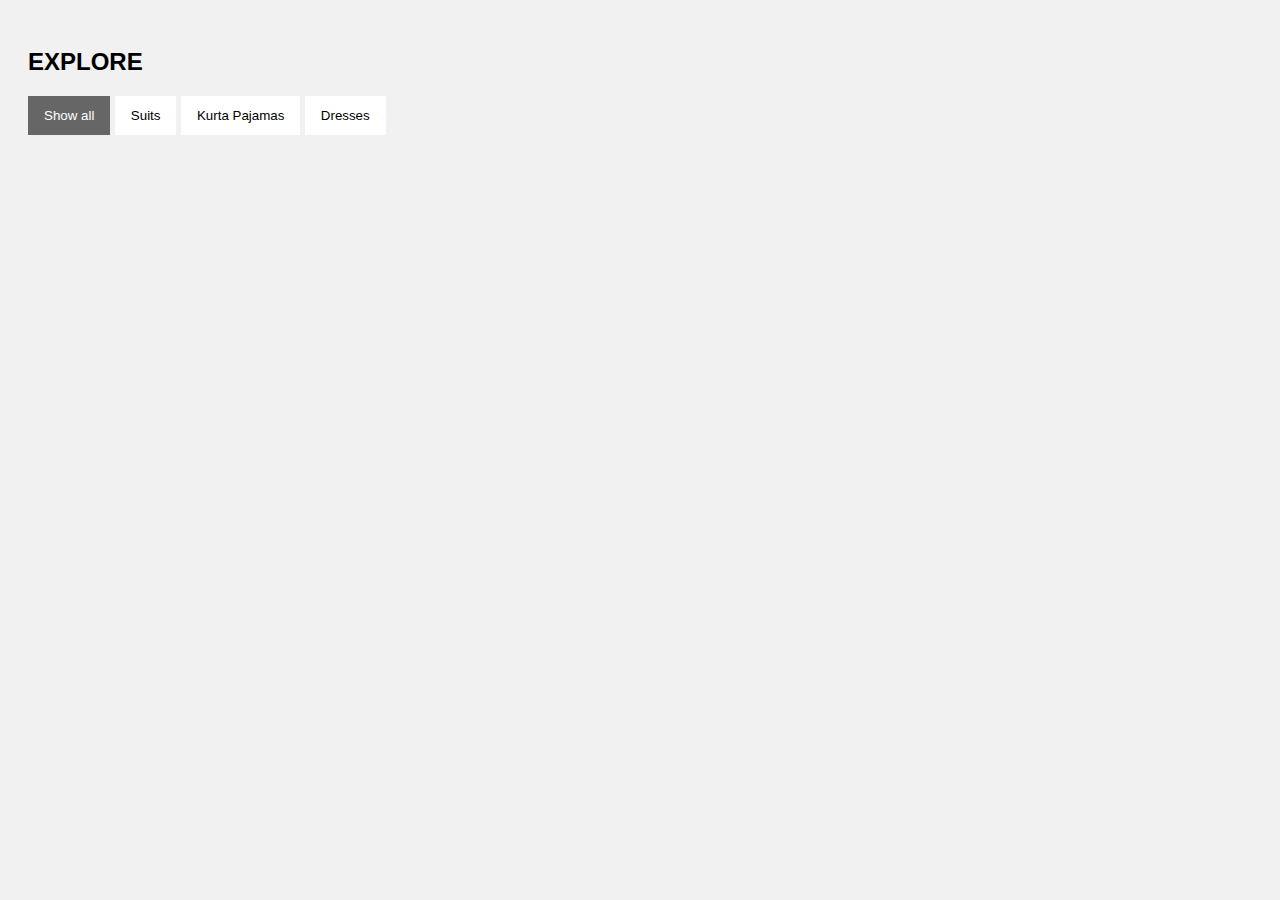
<file: catalog/explore.html>
<!DOCTYPE html>
<html lang="en">
<head>
    <meta charset="UTF-8">
    <meta http-equiv="X-UA-Compatible" content="IE=edge">
    <meta name="viewport" content="width=device-width, initial-scale=1.0">
    <title>Document</title>
    <script>
        filterSelection("all") 
function filterSelection(c) {
  var x, i;
  x = document.getElementsByClassName("column");
  if (c == "all") c = "";
  
  for (i = 0; i < x.length; i++) {
    w3RemoveClass(x[i], "show");
    if (x[i].className.indexOf(c) > -1) w3AddClass(x[i], "show");
  }
}

function w3AddClass(element, name) {
  var i, arr1, arr2;
  arr1 = element.className.split(" ");
  arr2 = name.split(" ");
  for (i = 0; i < arr2.length; i++) {
    if (arr1.indexOf(arr2[i]) == -1) {
      element.className += " " + arr2[i];
    }
  }
}

function w3RemoveClass(element, name) {
  var i, arr1, arr2;
  arr1 = element.className.split(" ");
  arr2 = name.split(" ");
  for (i = 0; i < arr2.length; i++) {
    while (arr1.indexOf(arr2[i]) > -1) {
      arr1.splice(arr1.indexOf(arr2[i]), 1);
    }
  }
  element.className = arr1.join(" ");
}

var btnContainer = document.getElementById("myBtnContainer");
var btns = btnContainer.getElementsByClassName("btn");
for (var i = 0; i < btns.length; i++) {
  btns[i].addEventListener("click", function(){
    var current = document.getElementsByClassName("active");
    current[0].className = current[0].className.replace(" active", "");
    this.className += " active";
  });
}
    </script>
    <style>
    * {
        box-sizing: border-box;
      }
      
      body {
        background-color: #f1f1f1;
        padding: 20px;
        font-family: Arial;
      }
    
      .main {
        max-width: 1000px;
        margin: auto;
      }
      
      h1 {
        font-size: 50px;
        word-break: break-all;
      }
      
      .row {
        margin: 8px -16px;
      }
      
      .row,
      .row > .column {
        padding: 8px;
      }
      
      .column {
        float: left;
        width: 33.33%;
        display: none; 
      }
      
      .row:after {
        content: "";
        display: table;
        clear: both;
      }
    
      .content {
        background-color: white;
        padding: 10px;
      }
      
      .show {
        display: block;
      }
      
      .btn {
        border: none;
        outline: none;
        padding: 12px 16px;
        background-color: white;
        cursor: pointer;
      }
      
      .btn:hover {
        background-color: #ddd;
      }
      
      .btn.active {
        background-color: #666;
         color: white;
      }
    </style>
      </head>
</head>
<body>
    <h2>EXPLORE</h2>
<div id="myBtnContainer">
  <button class="btn active" onclick="filterSelection('all')"> Show all</button>
  <button class="btn" onclick="filterSelection('nature')"> Suits</button>
  <button class="btn" onclick="filterSelection('cars')"> Kurta Pajamas</button>
  <button class="btn" onclick="filterSelection('people')"> Dresses</button>
</div>

<div class="row">
  <div class="column nature">
    <div class="content">
        <a href="img.html"><img src="images/cg1.jpg" alt="Garara Suit" style="width:100%" height="540px"></a>
      <h4>Garara Suit</h4>
      <p>$230.00</p>
    </div>
  </div>
  <div class="column nature">
    <div class="content">
      <a href="skyreview.html"><img src="images/fc2.jpg" alt="Lights" style="width:100%" height="540px"></a>
      <h4>Sky Garara Suit</h4>
      <p>$260.00</p>
    </div>
  </div>
  <div class="column nature">
    <div class="content">
      <a href="Asma.html"><img src="images/fc3.jpg" alt="Nature" style="width:90%"></a>
      <h4>Asma Skirt Suit</h4>
      <p>$200.00</p>
    </div>
  </div>

  <div class="column cars">
    <div class="content">
      <a href="black.html"><img src="images/kurta2.jpg" alt="Car" style="width:100%" height="450px"></a>
      <h4>Black Kurta Pajama</h4>
      <p>$100.00</p>
    </div>
  </div>
  <div class="column cars">
    <div class="content">
      <img src="images/kurta3.jpg" alt="Car" style="width:100%" height="450px">
      <h4>Combination Kurta Set</h4>
      <p>$120.00</p>
    </div>
  </div>
  <div class="column cars">
    <div class="content">
      <img src="images/kurta4.jpg" alt="Car" style="width:100%" height="450px">
      <h4>Classic</h4>
      <p>$70.00</p>
    </div>
  </div>

  <div class="column people">
    <div class="content">
      <img src="images/alfonso-scarpa-9-Yv-BkINPs-unsplash.jpg" alt="People" style="width:100%" height="450px">
      <h4>Red Party Wear Dress</h4>
      <p>$270.00</p>
    </div>
  </div>
  <div class="column people">
    <div class="content">
      <a href="saree.html"><img src="images/drumin-1ckQweWOaPs-unsplash.jpg" alt="People" style="width:100%" height="450px"></a>
      <h4>Saree</h4>
      <p>$300.00</p>
    </div>
  </div>
  <div class="column people">
    <div class="content">
      <img src="images/i-am_nah-OT0_1I7s_j0-unsplash.jpg" alt="People" style="width:100%" height="450px">
      <h4>Elegant Long Dress</h4>
      <p>$170.00</p>
    </div>
  </div>
</div>
</body>
</html>
</file>
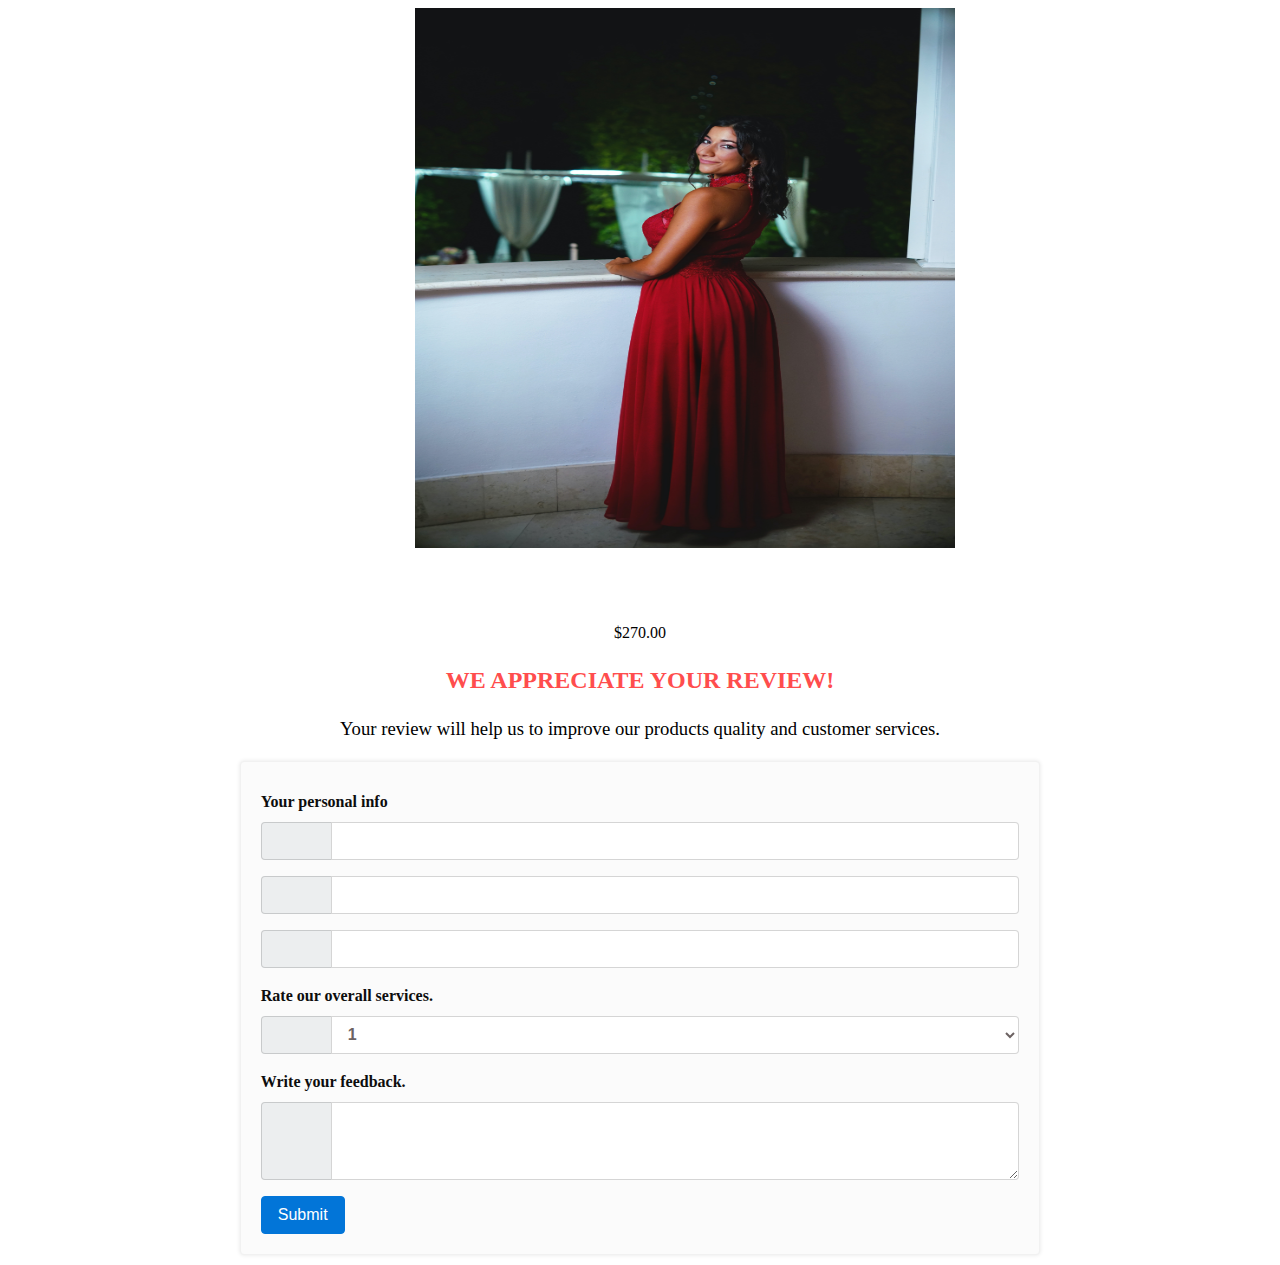
<file: catalog/red party wear dress.html>
<!DOCTYPE html>
<html lang="en">
<head>
    <meta charset="UTF-8">
    <meta http-equiv="X-UA-Compatible" content="IE=edge">
    <meta name="viewport" content="width=device-width, initial-scale=1.0">
    <title>Document</title>
  <style>
    #cf {
        position:relative;
        height:281px;
        width:450px;
        margin:0 auto;
      }
      
      #cf img {
        position:absolute;
        left:0;
        -webkit-transition: opacity 0s ease-in-out;
        -moz-transition: opacity 3s ease-in-out;
        -o-transition: opacity 3s ease-in-out;
        transition: opacity 3s ease-in-out;
      }
      
      #cf img.top:hover {
        opacity:0;
      }
      
    #feedback {
  max-width: 60%;
  width: 100%;
  margin: 10px auto;
  padding: 20px;
  border: solid 1px #f1f1f1;
  background: #fbfbfb;
  box-shadow: #e6e6e6 0 0 4px ;
  border-radius: 0.25rem;
}

@media (max-width: 720px) {
  #feedback{
    max-width: 90%;
  }
}

@media (max-width: 500px) {
  #feedback{
    padding: 10px;
  }
}

#fh2{
 padding: 2px 15px;
 color: #ff4d4d;
 text-align: center;
 
 
}

@media (max-width: 400px) {
  #fh2{
    font-size: 20px;
  }
}


#fh6 {
 padding: 2px 15px;
 color: #4d0er;
 text-align: center;
 font-weight: normal;
}

@media (max-width: 400px) {
  #fh6{
    font-size: 12px;
  }
}

.pinfo {
 margin: 8px auto;
 font-weight: bold;
 line-height: 1.5;
 color: #0d0d0d;
}
.form-group {
  margin-bottom: 1rem;
}
  
.form-control {
  display: block;
  width: 100%;
  padding: 0.5rem 0.75rem;
  font-size: 1rem;
  line-height: 1.25;
  font-weight: bold;
  color: #6C6262;
  background-color: #fff;
  background-image: none;
  -webkit-background-clip: padding-box;
          background-clip: padding-box;
  border: 1px solid rgba(0, 0, 0, 0.15);
  border-radius: 0.25rem;
  -webkit-transition: border-color ease-in-out 0.15s, -webkit-box-shadow ease-in-out 0.15s;
  transition: border-color ease-in-out 0.15s, -webkit-box-shadow ease-in-out 0.15s;
  -o-transition: border-color ease-in-out 0.15s, box-shadow ease-in-out 0.15s;
  transition: border-color ease-in-out 0.15s, box-shadow ease-in-out 0.15s;
  transition: border-color ease-in-out 0.15s, box-shadow ease-in-out 0.15s, -webkit-box-shadow ease-in-out 0.15s;
}

.form-control::-ms-expand {
  background-color: transparent;
  border: 0;
}

.form-control:focus {
  color: #696060;
  background-color: #fff;
  border-color: #5cb3fd;
  outline: none;
}

.form-control::-webkit-input-placeholder {
  color: #F34949;
  opacity: 1;
}

.form-control::-moz-placeholder {
  color: brown;
  opacity: 1;
}

.form-control:-ms-input-placeholder {
  color: blue;
  opacity: 1;
}

.form-control::placeholder {
  color: white;
  opacity: 1;
}

.form-control:disabled, .form-control[readonly] {
  background-color: red;
  opacity: 1;
}

.form-control:disabled {
  cursor: not-allowed;
}

select.form-control:not([size]):not([multiple]) {
  height: calc(2.25rem + 2px);
}

select.form-control:focus::-ms-value {
  color: green;
  background-color: #fff;
}

.form-control-file,
.form-control-range {
  display: block;
}

.input-group {
  position: relative;
  display: -webkit-box;
  display: -webkit-flex;
  display: -ms-flexbox;
  display: flex;
  width: 100%;
}

.input-group .form-control {
  position: relative;
  z-index: 2;
  -webkit-box-flex: 1;
  -webkit-flex: 1 1 auto;
      -ms-flex: 1 1 auto;
          flex: 1 1 auto;
  width: 1%;
  margin-bottom: 0;
}

.input-group .form-control:focus, .input-group .form-control:active, .input-group .form-control:hover {
  z-index: 3;
}

.input-group-addon,
.input-group-btn,
.input-group .form-control {
  display: -webkit-box;
  display: -webkit-flex;
  display: -ms-flexbox;
  display: flex;
  -webkit-box-orient: vertical;
  -webkit-box-direction: normal;
  -webkit-flex-direction: column;
      -ms-flex-direction: column;
          flex-direction: column;
  -webkit-box-pack: center;
  -webkit-justify-content: center;
      -ms-flex-pack: center;
          justify-content: center;
}

.input-group-addon:not(:first-child):not(:last-child),
.input-group-btn:not(:first-child):not(:last-child),
.input-group .form-control:not(:first-child):not(:last-child) {
  border-radius: 0;
}

.input-group-addon,
.input-group-btn {
  white-space: nowrap;
  vertical-align: middle;
}

.input-group-addon {
  width: 45px;
  padding: 0.5rem 0.75rem;
  margin-bottom: 0;
  font-size: 1rem;
  font-weight: normal;
  line-height: 1.25;
  color: #2e2e2e;
  text-align: center;
  background-color: #eceeef;
  border: 1px solid rgba(0, 0, 0, 0.15);
  border-radius: 0.25rem;
}

.input-group-addon.form-control-sm,
.input-group-sm > .input-group-addon,
.input-group-sm > .input-group-btn > .input-group-addon.btn {
  padding: 0.25rem 0.5rem;
  font-size: 0.875rem;
  border-radius: 0.2rem;
}

.input-group-addon.form-control-lg,
.input-group-lg > .input-group-addon,
.input-group-lg > .input-group-btn > .input-group-addon.btn {
  padding: 0.75rem 1.5rem;
  font-size: 1.25rem;
  border-radius: 0.3rem;
}

.input-group-addon input[type="radio"],
.input-group-addon input[type="checkbox"] {
  margin-top: 0;
}

.input-group .form-control:not(:last-child),
.input-group-addon:not(:last-child),
.input-group-btn:not(:last-child) > .btn,
.input-group-btn:not(:last-child) > .btn-group > .btn,
.input-group-btn:not(:last-child) > .dropdown-toggle,
.input-group-btn:not(:first-child) > .btn:not(:last-child):not(.dropdown-toggle),
.input-group-btn:not(:first-child) > .btn-group:not(:last-child) > .btn {
  border-bottom-right-radius: 0;
  border-top-right-radius: 0;
}

.input-group-addon:not(:last-child) {
  border-right: 0;
}

.input-group .form-control:not(:first-child),
.input-group-addon:not(:first-child),
.input-group-btn:not(:first-child) > .btn,
.input-group-btn:not(:first-child) > .btn-group > .btn,
.input-group-btn:not(:first-child) > .dropdown-toggle,
.input-group-btn:not(:last-child) > .btn:not(:first-child),
.input-group-btn:not(:last-child) > .btn-group:not(:first-child) > .btn {
  border-bottom-left-radius: 0;
  border-top-left-radius: 0;
}

.form-control + .input-group-addon:not(:first-child) {
  border-left: 0;
}

.btn {
  display: inline-block;
  font-weight: normal;
  line-height: 1.25;
  text-align: center;
  white-space: nowrap;
  vertical-align: middle;
  -webkit-user-select: none;
     -moz-user-select: none;
      -ms-user-select: none;
          user-select: none;
  border: 1px solid transparent;
  padding: 0.5rem 1rem;
  font-size: 1rem;
  border-radius: 0.25rem;
  -webkit-transition: all 0.2s ease-in-out;
  -o-transition: all 0.2s ease-in-out;
  transition: all 0.2s ease-in-out;
}

.btn:focus, .btn:hover {
  text-decoration: none;
}

.btn:focus, .btn.focus {
  outline: 0;
  -webkit-box-shadow: 0 0 0 2px rgba(2, 117, 216, 0.25);
          box-shadow: 0 0 0 2px rgba(2, 117, 216, 0.25);
}

.btn.disabled, .btn:disabled {
  cursor: not-allowed;
  opacity: .65;
}

.btn:active, .btn.active {
  background-image: none;
}

a.btn.disabled,
fieldset[disabled] a.btn {
  pointer-events: none;
}

.btn-primary {
  color: #fff;
  background-color: #0275d8;
  border-color: #0275d8;
}

.btn-primary:hover {
  color: #fff;
  background-color: #025aa5;
  border-color: #01549b;
}

.btn-primary:focus, .btn-primary.focus {
  -webkit-box-shadow: 0 0 0 2px rgba(2, 117, 216, 0.5);
          box-shadow: 0 0 0 2px rgba(2, 117, 216, 0.5);
}

.btn-primary.disabled, .btn-primary:disabled {
  background-color: #0275d8;
  border-color: #0275d8;
}

.btn-primary:active, .btn-primary.active,
.show > .btn-primary.dropdown-toggle {
  color: #fff;
  background-color: #025aa5;
  background-image: none;
  border-color: #01549b;
}
   
    </style>
</head>

<body>
    <div id="cf">
        <img class="top" src="images/alfonso-scarpa-9-Yv-BkINPs-unsplash.jpg" width="540px" height="540px" >
      </div>
<br>
<br>
<br>
<br>
<br>
<br>
<br>
<br>
<br>
<br>
<br>
<br>
<br>
<br>
<br>
<br>
<script src="images/alfonso-scarpa-9-Yv-BkINPs-unsplash.jpg"></script>
<h2 id="fh6"Red party wear dress </h2>
<h4 id="fh6">$270.00</h4>
<h2 id="fh2">WE APPRECIATE YOUR REVIEW!</h2>
<h3 id="fh6">Your review will help us to improve our products quality and customer services.</h3>


<form id="feedback" action="">
  <div class="pinfo">Your personal info</div>
  
<div class="form-group">
  <div class="col-md-4 inputGroupContainer">
  <div class="input-group">
  <span class="input-group-addon"><i class="fa fa-user"></i></span>
  <input  name="name" placeholder="John Doe" class="form-control"  type="text">
    </div>
  </div>
</div>

<div class="form-group">
  <div class="col-md-4 inputGroupContainer">
  <div class="input-group">
  <span class="input-group-addon"><i class="fa fa-envelope"></i></span>
    <input name="email" type="email" class="form-control" placeholder="john.doe@yahoo.com">
     </div>
  </div>
</div>

<div class="form-group">
  <div class="col-md-4 inputGroupContainer">
  <div class="input-group">
    <span class="input-group-addon"><i class="fa fa-phone"></i></span>
    <input  name="Phonenumber" placeholder="9056811000" class="form-control"  type="digit">
    </div>
  </div>
</div>

 <div class="pinfo">Rate our overall services.</div>
  

<div class="form-group">
  <div class="col-md-4 inputGroupContainer">
  <div class="input-group">
  <span class="input-group-addon"><i class="fa fa-heart"></i></span>
   <select class="form-control" id="rate">
      <option value="1star">1</option>
      <option value="2stars">2</option>
      <option value="3stars">3</option>
      <option value="4stars">4</option>
      <option value="5stars">5</option>
    </select>
    </div>
  </div>
</div>

 <div class="pinfo">Write your feedback.</div>
  

<div class="form-group">
  <div class="col-md-4 inputGroupContainer">
  <div class="input-group">
  <span class="input-group-addon"><i class="fa fa-pencil"></i></span>
  <textarea class="form-control" id="review" rows="3"></textarea>
 
    </div>
  </div>
</div>

 <button type="submit" class="btn btn-primary">Submit</button>


</form>

</body>
</html>
</file>
<file: catalog/style.css>
*{
    margin: 0%;
    padding: 0%;
    box-sizing: border-box;
}
.navbar{
    display : flex;
    align-items: center;
    padding: 20px;
}
nav{
    flex:1;
    text-align: right;
}
nav ul{
    display: inline-block;
    list-style-type: none;
}
nav ul li{
    display: inline-block;
    margin-right: 20px;
}
a{
    text-decoration: none;
    color :#555
}
p{
    color:#555;
}
.container{
    max-width: 1300px;
    margin:auto;
    padding-left: 25px;
    padding-right: 25px;
}
.row{
    display: flex;
    align-items: center;
    flex-wrap: wrap;
    justify-content: space-around;
}
.col-2{
    flex-basis: 50%;
    min-width: 620px;
}
.col-2 img{
    padding: 50px 0;
    max-width: 600px;
}
.col-2 h1{
    font-size: 50px;
    line-height: 60px;
    margin: 25px 0;
}
.btn{
    display:inline-block;
    background: #ff523b;
    color: #fff;
    padding: 8px 30px;
    margin: 30px 0;
    border-radius: 30px 0;
    transition: background 0.5s;
}
.btn:hover{
           background: #555;
}
.header{
    background: radial-gradient(#fff,rgb(134, 100, 106));
}
.col-3{
    flex-basis: 30%;
    min-width: 250px;
    margin-bottom: 30px;
    margin-top: 30px;
}
.col-3 img{
    width:100%;
}
.small-container{
    max-width: 1080px;
    margin: auto;
    padding-left: 25px;
    padding-right: 25px;
}
.col-4{
    flex-basis: 25%;
    padding: 10px;
    min-width: 200px;
    margin-bottom: 50px;
    transition: transform 0.5s;
}
.col-4 img{
    width:100%;
}
.title {
    text-align: center;
    margin: 0 auto 80px;
    position: relative;
    line-height: 60px;
    color:#555;
}
.tittle{
    text-align: center;
    margin: 80px auto 80px;
    color: rgb(80, 74, 74);
}
.col-4:hover {
    transform: translateX(-5px);
}
.col-5 img{
    padding: 50px 0;
    max-width: 600px;
    align-self: right;
}
.menu-icon{
    width:28px ;
}
@media only screen and (max-width: 800px){
    nav ul{
        position: absolute;
        top: 70px;
        left:0;
        width:100%;

    }
    nav ul li{
        display: block;
        margin-right: 50px;
        margin-top: 10px;
        margin-bottom: 10px;
    }
}
.menu-icon{
    display: block;
    cursor: pointer;
}
.footer {
    border:none;
    text-align: center;
}
</file>
